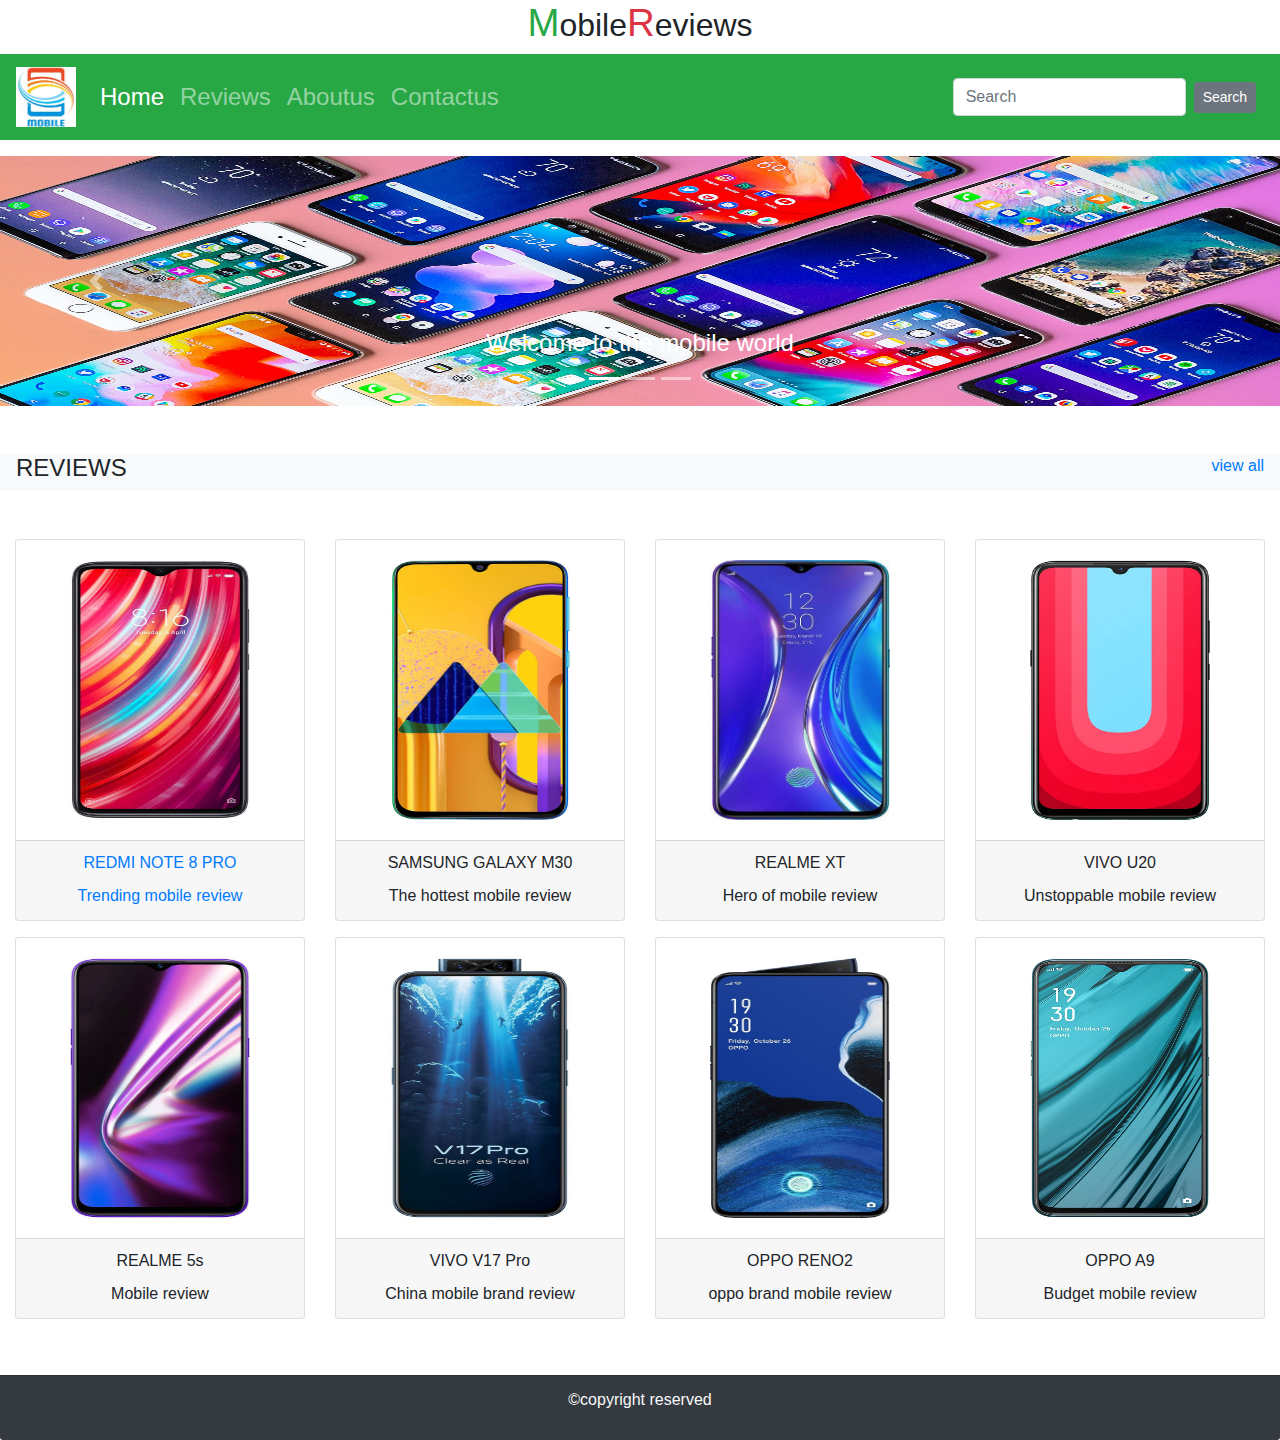
<file: index.html>
<!DOCTYPE html>
<html>
<head>
	<meta charset="UTF-8">
	<meta name="viewport" content="width=device-width, initial-scale=1.0">
	<title>index</title>
	  <link rel="stylesheet" type="text/css" href="css/style.css">

    <link rel="stylesheet" href="https://maxcdn.bootstrapcdn.com/bootstrap/4.4.1/css/bootstrap.min.css">
  <script src="https://ajax.googleapis.com/ajax/libs/jquery/3.4.1/jquery.min.js"></script>
  <script src="https://cdnjs.cloudflare.com/ajax/libs/popper.js/1.16.0/umd/popper.min.js"></script>
  <script src="https://maxcdn.bootstrapcdn.com/bootstrap/4.4.1/js/bootstrap.min.js"></script>
</head>
<body>
	<h2 class="text-center" id="h1"><big><span class="text-success">M</span></big>obile<big><span class="text-danger">R</span></big>eviews</h2>
	<!--navbar-->
	<nav class="navbar navbar-expand-md bg-success navbar-dark  h4">
  <a class="navbar-brand" href="index.html"><img src="images/nlogo.jpg" style="height:60px;width:60px;"></a>
  <button class="navbar-toggler" type="button" data-toggle="collapse" data-target="#collapsibleNavbar">
    <span class="navbar-toggler-icon"></span>
  </button>
  <div class="collapse navbar-collapse" id="collapsibleNavbar">
    <ul class="navbar-nav">
      <li class="nav-item">
        <a class="nav-link active" href="index.html">Home</a>
      </li>
      <li class="nav-item">
        <a class="nav-link" href="Reviews.html">Reviews</a>
      </li>
      <li class="nav-item">
        <a class="nav-link" href="about.html">Aboutus</a>
      </li>  
       <li class="nav-item">
        <a class="nav-link" href="contactus.html">Contactus</a>
      </li> 
   </ul>

   <form class="form-inline ml-auto">
      <input class="form-control mr-sm-2" type="text" placeholder="Search">
           <button class="btn btn-secondary btn-sm mr-sm-2">Search</button>
                </form>
            </div>
            </nav>
<!--carousel-->
<div class="carousel slide mt-3" id="IndicatorSlider" data-ride="carousel">
        <ul class="carousel-indicators">
            <li class="active" data-target="#IndicatorSlider" data-slide-to="0"></li>
            <li data-target="#IndicatorSlider" data-slide-to="1"></li>
            <li data-target="#IndicatorSlider" data-slide-to="2"></li>
        </ul>
        
        <div class="carousel-inner">
            <div class="carousel-item active">
                <img src="images/first1.jpg" width="100%" height="200" class="img-fluid">
                <div class="carousel-caption">
                	<h4>Welcome to the mobile world</h4>
                </div>
            </div>
            <div class="carousel-item">
                <img src="images/sec.jpg" width="100%" height="200" class="img-fluid">
                <div class="carousel-caption">
                	<h6>Top mobile hero's of mobile world</h6>
                </div>
            </div>
            <div class="carousel-item">
                <img src="images/third.jpg"  width="100%" height="200" class="img-fluid">
                <div class="carousel-caption">
                	<h4>Great offer of the week</h4>
                </div>
            </div>
        </div>
        <a class="carousel-control-prev" data-slide="prev" href="#IndicatorSlider">
            <span class="carousel-control-prev-icon"></span>
        </a>
        <a class="carousel-control-next" data-slide="next" href="#IndicatorSlider">
            <span class="carousel-control-next-icon"></span>
        </a>
    </div> 

    <div class="bg-light clearfix mt-5">
            <h4 class=" float-left ml-3">REVIEWS</h4>
            <a class="float-right mr-3" href="Reviews.html" >view all</a>
        </div>           
<!--mobiles-->
<div class="container-fluid mt-5 mb-2">
	<div class="row">
		<!--mobile1-->
		  <div class="col-md-3 col-6">
		  	<a href="Redminote8pro.html"><div class="card">
		  		<div class="card-body">
		 <img src="images/redminote8pro.jpg"  width="140" height="140" class="mx-auto d-block  img-fluid" >
		 </div>
		 <div class="card-footer">
		 	<h6 class="card-title text-center">REDMI NOTE 8 PRO</h6>
			<p class="card-text text-center">Trending mobile review </p>
		</div></a>
		</div>
	</div>
	
            <!--mobile2-->
			<div class="col-md-3 col-6 mb-2">
	    	<div class="card">
	    		<div class="card-body">

		      <img src="images/samsung galaxy m30.jpg"  width="140" height="140" class="mx-auto d-block img-fluid">
 
		     

		     
			</div>
			<div class="card-footer">
			<h6 class="card-title text-center">SAMSUNG GALAXY M30</h6> 
			<p class="card-text text-center">The hottest mobile review</p>
			</div>
			</div> 
		</div>

	<!--mobile3-->
		<div class="col-md-3 col-6 mb-2">
			<div class="card">
				<div class="card-body">
			<img src="images/realme xt.jpg"  width="140" height="140" class="mx-auto d-block img-fluid" >
			</div>
			<div class="card-footer">
			<h6 class="card-title text-center">REALME XT</h6>
			<p class="card-text text-center">Hero of mobile review</p>
		</div>
	</div>
	</div>
<!--mobile4-->
	<div class="col-md-3 col-6 mb-2">
		<div class="card">
			<div class="card-body">
		 <img src="images/vivo u201.jpg" width="140" height="140" class="mx-auto d-block img-fluid" >
			</div>
			<div class="card-footer">
			<h6 class="card-title text-center">VIVO U20</h6>
			<p class="card-text text-center">Unstoppable mobile review</p>
	        </div>
        </div>
    </div>
</div>
</div>

<div class="container-fluid  mb-2">
	<div class="row">
		<!--mobile5-->
	<div class="col-md-3 col-6">
		<div class="card">
			<div class="card-body">
				<img src="images/realme5s2.jpg" width="140" height="140" class="mx-auto d-block img-fluid" >
			</div>
			<div class="card-footer">
		<h6 class="card-title text-center">REALME 5s</h6>
		<p class=" card-text text-center">Mobile review</p>
	</div>
	
	</div>
        </div>
       
   
    <!--mobile6-->
	<div class="col-md-3 col-6 mb-2">
		<div class="card">
		<div class="card-body">
		   <img src="images/vivo v17pro.jpg"  width="140" height="140" class="mx-auto d-block img-fluid" >
		</div>
		<div class="card-footer">
		<h6 class="card-title  text-center">VIVO V17 Pro</h6>
		<p class="card-text  text-center">China mobile brand review</p>
	</div>
</div>
</div>

<!--mobile7-->
	<div class="col-md-3 col-6 mb-2">
		<div class="card">
		<div class="card-body">
		     <img src="images/oppo reno2.jpg"  width="140" height="140"  class="mx-auto d-block img-fluid" >
		 </div>
		<div class="card-footer">
		<h6 class="card-title text-center">OPPO RENO2</h6>
		<p class="card-text  text-center">oppo brand mobile review</P>
	</div>
</div>
</div>

<!--mobile8-->
	<div class="col-md-3 col-6 mb-2">
		<div class="card">
			<div class="card-body">
		<img src="images/oppo A9.jpg"  width="140" height="140" class="mx-auto d-block img-fluid" >
		</div>
		<div class="card-footer">
		<h6 class="card-title text-center">OPPO A9</h6>
		<p class="card-text text-center">Budget mobile review</p>
	</div>
</div>
</div>
</div>
</div>
<!--footer-->
<div class="card-footer mt-5 bg-dark">
	
		<p class="text-center text-light">&copy;copyright reserved</p>
	
</div>
</body>
</html>
</file>
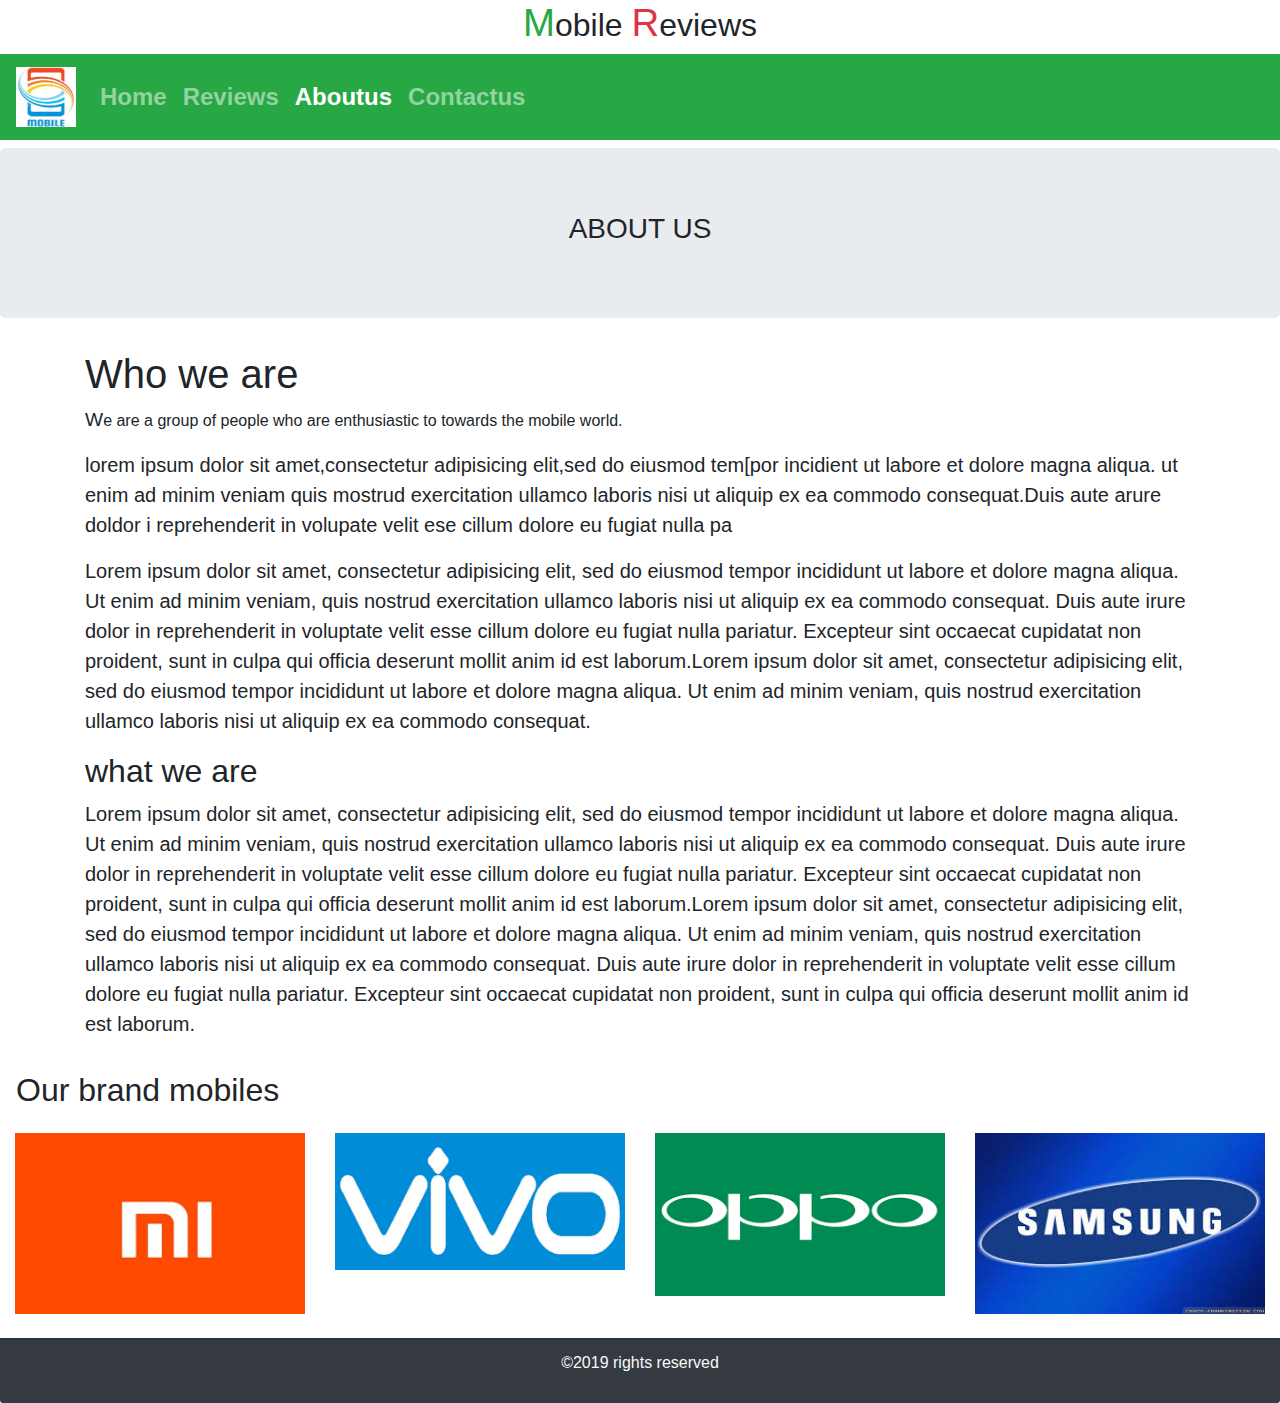
<file: about.html>
<!DOCTYPE html>
<html>
<head>
	<meta charset="UTF-8">
	<meta name="viewport" content="width=device-width, initial-scale=1.0">
    <meta http-equiv="X-UA-compatiable" content="ie-edge">
	<title>index</title>
   <link rel="stylesheet" type="text/css" href="css/style.css">
   <link rel="stylesheet" href="https://maxcdn.bootstrapcdn.com/bootstrap/4.4.1/css/bootstrap.min.css">
  <script src="https://ajax.googleapis.com/ajax/libs/jquery/3.4.1/jquery.min.js"></script>
  <script src="https://cdnjs.cloudflare.com/ajax/libs/popper.js/1.16.0/umd/popper.min.js"></script>
  <script src="https://maxcdn.bootstrapcdn.com/bootstrap/4.4.1/js/bootstrap.min.js"></script>
</head>
<body>
	<h2 class="text-center " id="h1"><big><span class="text-success">M</span></big>obile <big><span class="text-danger">R</span></big>eviews</h2>
	<nav class="navbar navbar-expand-md bg-success navbar-dark font-weight-bold h4">
  <a class="navbar-brand" href="index.html"><img src="images/nlogo.jpg" style="height:60px;width:60px;"></a>
  <button class="navbar-toggler" type="button" data-toggle="collapse" data-target="#collapsibleNavbar">
    <span class="navbar-toggler-icon"></span>
  </button>
  <div class="collapse navbar-collapse" id="collapsibleNavbar">
    <ul class="navbar-nav">
      <li class="nav-item">
        <a class="nav-link" href="index.html">Home</a>
      </li>
      <li class="nav-item">
        <a class="nav-link" href="Reviews.html">Reviews</a>
      </li>
      <li class="nav-item">
        <a class="nav-link active" href="about.html">Aboutus</a>
      </li>  
       <li class="nav-item">
        <a class="nav-link" href="contactus.html">Contactus</a>
      </li> 
</ul>
</div>
 </nav>
	
	<div class="jumbotron text-center font-weight-bold" >
		<h3>ABOUT US</h3>
	</div>
  <div class="container">
	<h1>Who we are</h1>
	<p><big>W</big>e are a group of people who are enthusiastic to towards the mobile world.</p>

     
    <p style="font-size:20px">lorem ipsum dolor sit amet,consectetur adipisicing elit,sed do eiusmod tem[por incidient ut labore et dolore magna aliqua. ut enim ad minim veniam quis mostrud exercitation ullamco laboris nisi ut aliquip ex ea commodo consequat.Duis aute arure doldor i reprehenderit in volupate velit ese cillum dolore eu fugiat nulla pa</p>


   <p style="font-size:20px">Lorem ipsum dolor sit amet, consectetur adipisicing elit, sed do eiusmod
    tempor incididunt ut labore et dolore magna aliqua. Ut enim ad minim veniam,
    quis nostrud exercitation ullamco laboris nisi ut aliquip ex ea commodo
    consequat. Duis aute irure dolor in reprehenderit in voluptate velit esse
    cillum dolore eu fugiat nulla pariatur. Excepteur sint occaecat cupidatat non
    proident, sunt in culpa qui officia deserunt mollit anim id est laborum.Lorem ipsum dolor sit amet, consectetur adipisicing elit, sed do eiusmod
    tempor incididunt ut labore et dolore magna aliqua. Ut enim ad minim veniam,
    quis nostrud exercitation ullamco laboris nisi ut aliquip ex ea commodo
    consequat.</p>
    <h2>what we are</h2>        
    <p style="font-size:20px">Lorem ipsum dolor sit amet, consectetur adipisicing elit, sed do eiusmod
    tempor incididunt ut labore et dolore magna aliqua. Ut enim ad minim veniam,
    quis nostrud exercitation ullamco laboris nisi ut aliquip ex ea commodo
    consequat. Duis aute irure dolor in reprehenderit in voluptate velit esse
    cillum dolore eu fugiat nulla pariatur. Excepteur sint occaecat cupidatat non
    proident, sunt in culpa qui officia deserunt mollit anim id est laborum.Lorem ipsum dolor sit amet, consectetur adipisicing elit, sed do eiusmod
    tempor incididunt ut labore et dolore magna aliqua. Ut enim ad minim veniam,
    quis nostrud exercitation ullamco laboris nisi ut aliquip ex ea commodo
    consequat. Duis aute irure dolor in reprehenderit in voluptate velit esse
    cillum dolore eu fugiat nulla pariatur. Excepteur sint occaecat cupidatat non
    proident, sunt in culpa qui officia deserunt mollit anim id est laborum.</p> 
  </div>


    <h2 class="p-3">Our brand mobiles</h2>
    <div class="container-fluid">
      <div class="row">
        <div class="col-md-3 clo-sm-6 col-6">
    <img src="images/mi.png" width="100%">
  </div>
  <div class="col-md-3  col-sm-6 col-6">
    <img src="images/vivo1.png" width="100%"></div>
    <div class="col-md-3 col-sm-6 col-6">
      <img src="images/oppo.png" width="100%"></div>
      <div class="col-md-3 col-sm-6  col-6">
        <img src="images/samsung.jpeg" width="100%"></div>
      </div>
	</div>




    








    	<div class="card-footer mt-4 bg-dark">
        
	   <p class="text-center text-light">&copy;2019 rights reserved</p>
      
     </div>



</body>
</html>
</file>
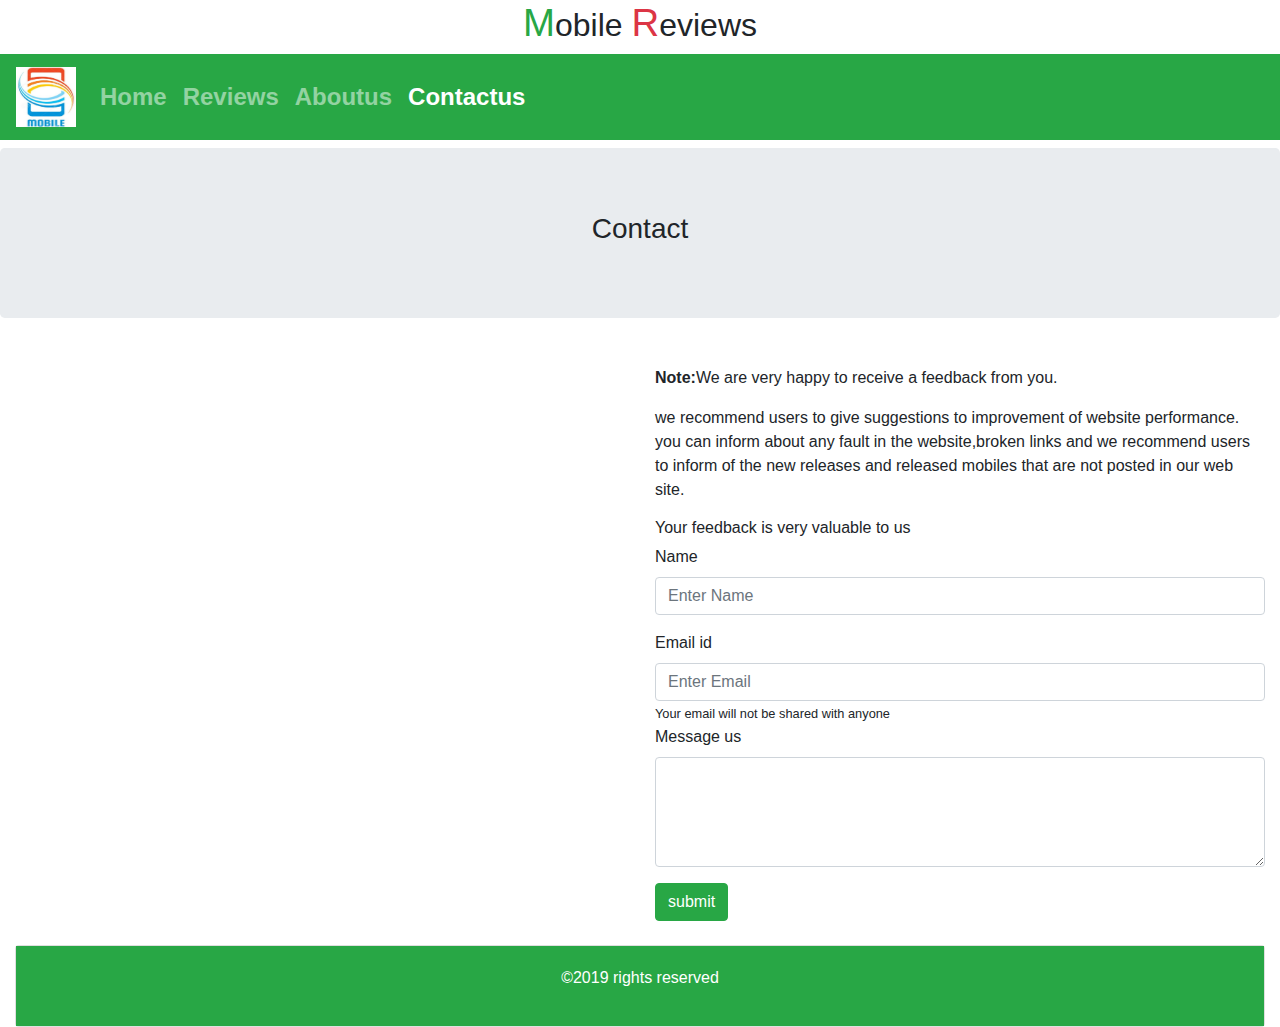
<file: contactus.html>
<!DOCTYPE html>
<html>
<head>
	<meta charset="UTF-8">
	<meta name="viewport" content="width=device-width, initial-scale=1.0">
	<title>index</title>
	<link rel="stylesheet" type="text/css" href="css/style.css">
    <link rel="stylesheet" type="text/css" href="css/style.css">
   <link rel="stylesheet" href="https://maxcdn.bootstrapcdn.com/bootstrap/4.4.1/css/bootstrap.min.css">
  <script src="https://ajax.googleapis.com/ajax/libs/jquery/3.4.1/jquery.min.js"></script>
  <script src="https://cdnjs.cloudflare.com/ajax/libs/popper.js/1.16.0/umd/popper.min.js"></script>
  <script src="https://maxcdn.bootstrapcdn.com/bootstrap/4.4.1/js/bootstrap.min.js"></script>
</head>
<body>
	<h2 class="text-center " id="h1"><big><span class="text-success">M</span></big>obile <big><span class="text-danger">R</span></big>eviews</h2>
	<nav class="navbar navbar-expand-md bg-success navbar-dark font-weight-bold h4">
  <a class="navbar-brand" href="index.html"><img src="images/nlogo.jpg" style="height:60px;width:60px;"></a>
  <button class="navbar-toggler" type="button" data-toggle="collapse" data-target="#collapsibleNavbar">
    <span class="navbar-toggler-icon"></span>
  </button>
  <div class="collapse navbar-collapse" id="collapsibleNavbar">
    <ul class="navbar-nav">
      <li class="nav-item">
        <a class="nav-link" href="index.html">Home</a>
      </li>
      <li class="nav-item">
        <a class="nav-link" href="Reviews.html">Reviews</a>
      </li>
      <li class="nav-item">
        <a class="nav-link" href="about.html">Aboutus</a>
      </li>  
       <li class="nav-item">
        <a class="nav-link active" href="contactus.html">Contactus</a>
      </li> 
</ul>
</div>
 </nav>
	<div class="jumbotron font-weight-bold text-center">
		<h3>Contact</h3>
	</div>
	<div class="container-fluid mt-5">
		<div class="row">
			<div class="col-md-6 col-12">
			<iframe src="https://www.google.com/maps/embed?pb=!1m18!1m12!1m3!1d487295.02532044525!2d78.12785129924684!3d17.41215307568293!2m3!1f0!2f0!3f0!3m2!1i1024!2i768!4f13.1!3m3!1m2!1s0x3bcb99daeaebd2c7%3A0xae93b78392bafbc2!2sHyderabad%2C%20Telangana!5e0!3m2!1sen!2sin!4v1575029243628!5m2!1sen!2sin" width="100%" height="500" frameborder="0" style="border:0;" allowfullscreen=""></iframe>
		</div>
			<div class="col-md-6 col-12">

				<p><b>Note:</b>We are very happy to receive a feedback from you.</p>
				<p>we recommend users to give  suggestions to improvement of website performance. you can inform about any fault in the website,broken links and we recommend users to inform of the new releases and released mobiles that are not posted in our web site.</p>
				<h6>Your feedback is very valuable to us </h6> 

				<form action="" name="contactform" method="post">
				<label>Name</label>
				<div class="form-group">
					<input  type="text"  name="name" class="form-control"  autocomplete="off" placeholder="Enter Name" required>
					<div class="error" id="nameerror"></div>
				</div>
				<label for="email">Email id</label>
				<div>
					<input  type="Email" name="email" class="form-control" autocomplete="off" placeholder="Enter Email" required>
					<div class="error" id="emailerror"></div>
				<small>Your email will not be shared with anyone</small>
				</div>
				<label for="message">Message us</label>
				<div class="form-group">
					<textarea  rows="4" class="form-control"></textarea>
					<div class="error" id="texterror"></div>
				</div>
				<div>
                 <button type="button" class="btn btn-success" onclick="validateForm()">submit</button>
				</div>
			</form>
			<script>
				function printerror(elemid,hintmsg){
					document.getElementById(elemId).innerHTML=hintmsg;
				}
			function validateForm(){
            var name=document.contactform.name.value;
            var email=document.contactform.email.value;
		}
		var nameerror=emailerror=true;
		if(name==""){
			printerror("nameerror","pleease enter name");
		}else{
			var regex=/^[a-zA-Z]+$/;
			if(regex.test(name)===false){
				printerror("nameerror","enter a valid name");

			}else{
			printerror("nameerror","");
			nameerror=false;
		}
		}
		    if(email==""){
			printerror("emailerror","pleease enter name");
		}else{
			var regex=/^([a-zA-Z0-9_\-\.]+/@([A-Za-z0-9_\-\.])+\.([A-Za-z{2,4}])$/;
			if(regex.test(email)===false){
				printerror("emailerror","enter a valid email");

			}else{
			printerror("emailerror","");
			emailerror=false;
		}
		}


	</script>
			</div>
			</div>
			
		<div class="card mt-4">
			<div class="card-body bg-success">
<p class="text-center" style="color:white">&copy;2019 rights reserved</p>
</div>
</div>

</body>
</html>
</file>
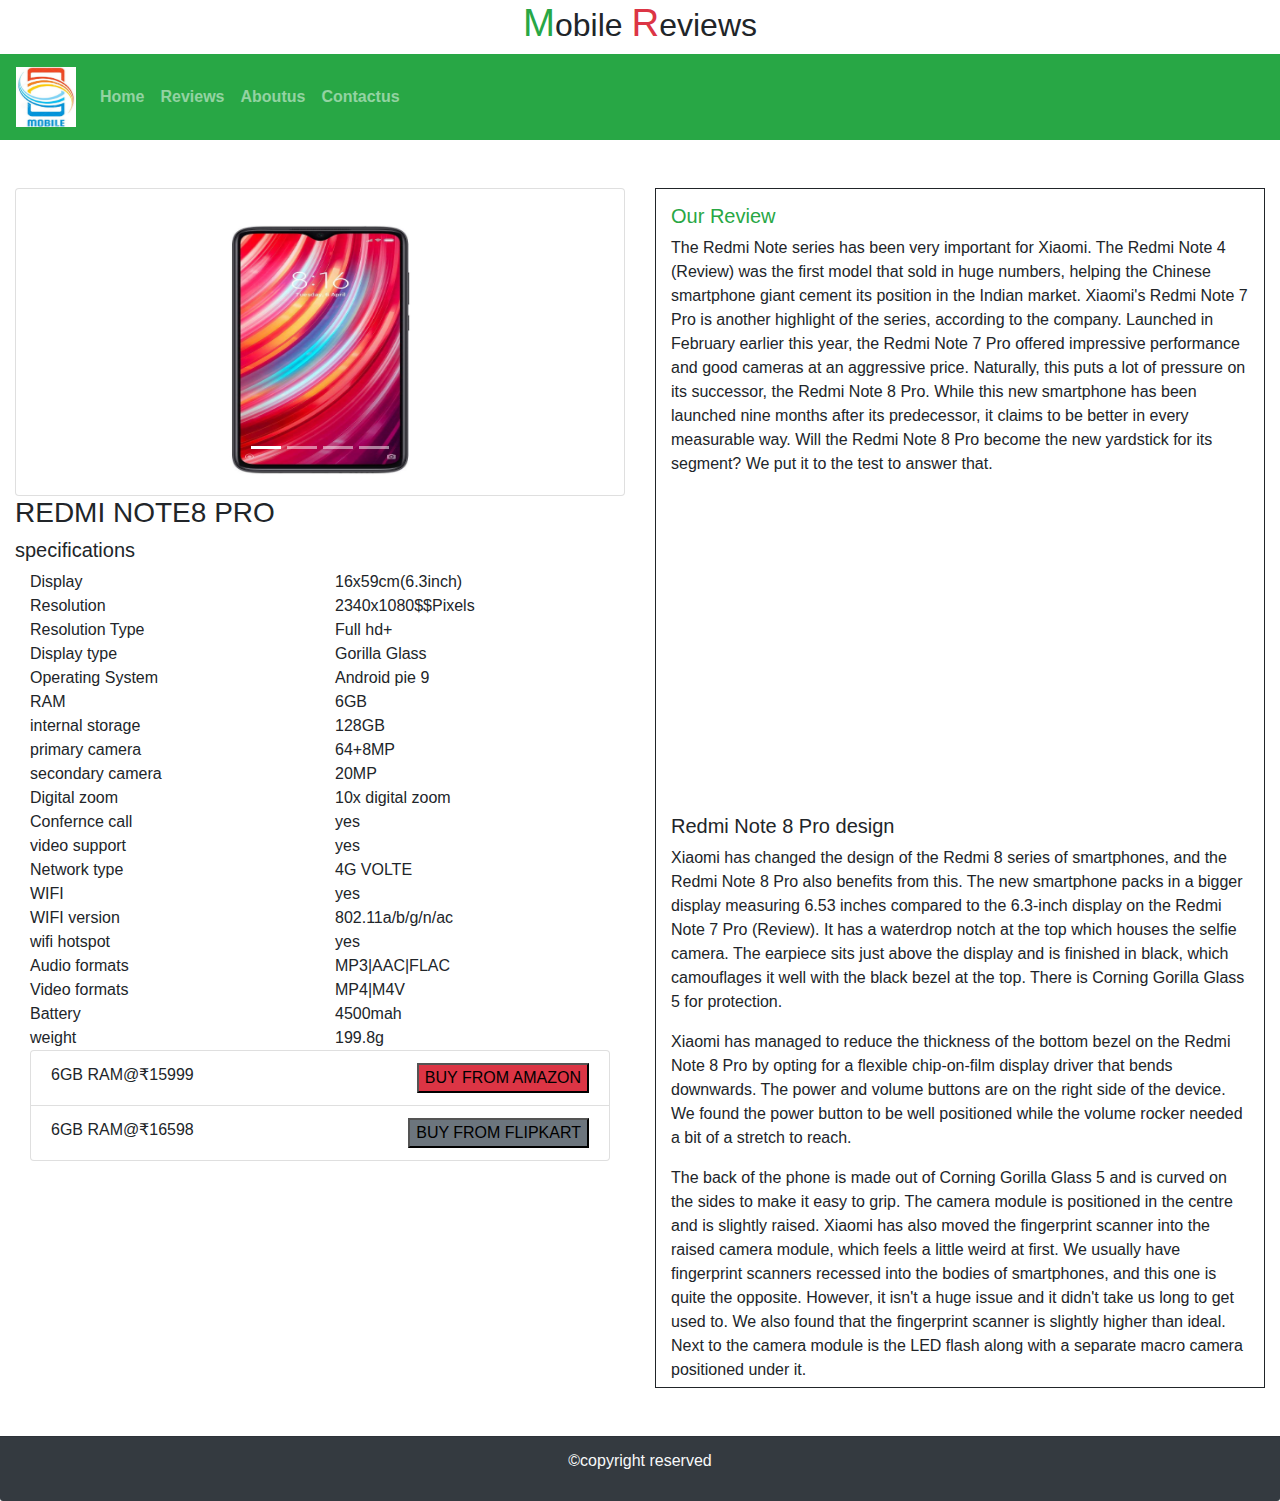
<file: RedmiNote8pro.html>
<!DOCTYPE html>
<html>
<head>
<meta charset="UTF-8">
<meta name="viewport" content="width=device-width, initial-scale=1.0">
	<title>RedmiNote8pro</title>
	<link rel="stylesheet" type="text/css" href="css/style.css">
    <link rel="stylesheet" type="text/css" href="css/style.css">
   <link rel="stylesheet" href="https://maxcdn.bootstrapcdn.com/bootstrap/4.4.1/css/bootstrap.min.css">
  <script src="https://ajax.googleapis.com/ajax/libs/jquery/3.4.1/jquery.min.js"></script>
  <script src="https://cdnjs.cloudflare.com/ajax/libs/popper.js/1.16.0/umd/popper.min.js"></script>
  <script src="https://maxcdn.bootstrapcdn.com/bootstrap/4.4.1/js/bootstrap.min.js"></script>
</head>
<body>
  <h2 class="text-center " id="h1"><big><span class="text-success">M</span></big>obile <big><span class="text-danger">R</span></big>eviews</h2>
	<nav class="navbar navbar-expand-md bg-success navbar-dark font-weight-bold">
  <a class="navbar-brand" href="index.html"><img src="images/nlogo.jpg" style="height:60px;width:60px;"></a>
  <button class="navbar-toggler" type="button" data-toggle="collapse" data-target="#collapsibleNavbar">
    <span class="navbar-toggler-icon"></span>
  </button>
  <div class="collapse navbar-collapse" id="collapsibleNavbar">
    <ul class="navbar-nav">
      <li class="nav-item">
        <a class="nav-link" href="index.html">Home</a>
      </li>
      <li class="nav-item">
        <a class="nav-link" href="Reviews.html">Reviews</a>
      </li>
      <li class="nav-item">
        <a class="nav-link" href="about.html">Aboutus</a>
      </li>  
       <li class="nav-item">
        <a class="nav-link" href="contactus.html">Contactus</a>
      </li> 
</ul>
</div>
 </nav>


 <div class="container-fluid mt-5">
 	<div class="row">
 		<div class="col-md-6 col-12">
      <div class="card">
 				<div class="card-body">
 			
 				<div class="carousel slide mt-3" id="IndicatorSlider" data-ride="carousel" data-interval="1000">
          <ul class="carousel-indicators">
            <li class="active" data-target="#IndicatorSlider" data-slide-to="0"></li>
            <li data-target="#IndicatorSlider" data-slide-to="1"></li>
            <li data-target="#IndicatorSlider" data-slide-to="2"></li>
            <li data-target="#IndicatorSlider" data-slide-to="3"></li>
        </ul>

 				<div class="carousel-inner">
            <div class="carousel-item active" >
                <img src="images/redminote8pro.jpg"  class="mx-auto d-block" id="mobile" >
               </div>
            <div class="carousel-item">
                <img src="images/redmi note82.jpg" class="mx-auto d-block"  id="mobile">
                </div>
            <div class="carousel-item">
                <img src="images/redmi note83.jpg" class="mx-auto d-block" id="mobile">
            </div>
            <div class="carousel-item">
                <img src="images/redmi note84.jpg" class="mx-auto d-block" id="mobile">
            </div>
        </div>
 		</div>
 		</div>
  </div>

    <h3>REDMI NOTE8 PRO</h3>
    <h5>specifications</h5>	
    <div class="container">
      <div class="row">
        <div class="col-6">
          <div>Display</div><div>Resolution</div><div>Resolution Type</div><div>Display type</div><div>Operating System</div><div>RAM</div><div>internal storage</div><div>primary camera</div><div>secondary camera</div><div>Digital zoom</div><div>Confernce call</div><div>video support</div><div>Network type</div><div>WIFI</div><div>WIFI version</div><div>wifi hotspot</div><div>Audio formats</div><div>Video formats</div><div>Battery</div>
          <div>weight</div>
        </div>
        <div class="col-6">
          <div>16x59cm(6.3inch)</div><div>2340x1080$$Pixels</div><div>Full hd+</div><div>Gorilla Glass</div><div>Android pie 9</div>
          <div>6GB</div><div>128GB</div><div>64+8MP</div><div>20MP</div>
        <div>10x digital zoom</div><div>yes</div><div>yes</div><div>4G VOLTE</div><div>yes</div><div>802.11a/b/g/n/ac</div><div>yes</div><div>MP3|AAC|FLAC</div><div>MP4|M4V</div><div>4500mah</div><div>199.8g</div>
      </div>
        <div class="container">
          <ul class="list-group">
            <li class="list-group-item float-left">6GB RAM@₹15999<button type="button" href="https://www.amazon.in/Redmi-Note-Pro-Shadow-Storage/dp/B07X2KLKRZ/ref=sr_1_2?crid=19RT1QHTWAWQP&keywords=redmi+note+8+pro+mobiles&qid=1577269476&smid=A23AODI1X2CEAE&sprefix=redmi+no%2Caps%2C1427&sr=8-2" class="float-right bg-danger">BUY FROM AMAZON</button></li>
            <li class="list-group-item float-left">6GB RAM@₹16598<button type="button" href="https://www.flipkart.com/redmi-note-8-pro-shadow-black-128-gb/p/itm3dc87f8221660?pid=MOBFHGTDDTQ4CZVZ&lid=LSTMOBFHGTDDTQ4CZVZMSZPUM&marketplace=FLIPKART&srno=s_1_9&otracker=search&otracker1=search&fm=SEARCH&iid=ed9f9cd1-0773-41a7-8f5e-8c6d91bb5425.MOBFHGTDDTQ4CZVZ.SEARCH&ppt=sp&ppn=sp&ssid=ip7eo1cmww0000001577269683284&qH=b91d54ca105adab8" class="float-right bg-secondary">BUY FROM FLIPKART</button></li>
          </ul>
        </div>
      </div>
    </div>
 		</div>
 		<div class="col-md-6 col-12">
      <div class="overflow">
        <h5 class="text-success">Our Review</h5>
     <p>The Redmi Note series has been very important for Xiaomi. The Redmi Note 4 (Review) was the first model that sold in huge numbers, helping the Chinese smartphone giant cement its position in the Indian market. Xiaomi's Redmi Note 7 Pro is another highlight of the series, according to the company. Launched in February earlier this year, the Redmi Note 7 Pro offered impressive performance and good cameras at an aggressive price. Naturally, this puts a lot of pressure on its successor, the Redmi Note 8 Pro. While this new smartphone has been launched nine months after its predecessor, it claims to be better in every measurable way. Will the Redmi Note 8 Pro become the new yardstick for its segment? We put it to the test to answer that.</p> 

     <iframe width="100%" height="315" src="https://www.youtube.com/embed/zYV0UnsJc7k" frameborder="0" allow="accelerometer; autoplay; encrypted-media; gyroscope; picture-in-picture" allowfullscreen></iframe>

    <h5> Redmi Note 8 Pro design</h5>
<p>Xiaomi has changed the design of the Redmi 8 series of smartphones, and the Redmi Note 8 Pro also benefits from this. The new smartphone packs in a bigger display measuring 6.53 inches compared to the 6.3-inch display on the Redmi Note 7 Pro (Review). It has a waterdrop notch at the top which houses the selfie camera. The earpiece sits just above the display and is finished in black, which camouflages it well with the black bezel at the top. There is Corning Gorilla Glass 5 for protection.</p>

<p>Xiaomi has managed to reduce the thickness of the bottom bezel on the Redmi Note 8 Pro by opting for a flexible chip-on-film display driver that bends downwards. The power and volume buttons are on the right side of the device. We found the power button to be well positioned while the volume rocker needed a bit of a stretch to reach.</p>


 

<p>The back of the phone is made out of Corning Gorilla Glass 5 and is curved on the sides to make it easy to grip. The camera module is positioned in the centre and is slightly raised. Xiaomi has also moved the fingerprint scanner into the raised camera module, which feels a little weird at first. We usually have fingerprint scanners recessed into the bodies of smartphones, and this one is quite the opposite. However, it isn't a huge issue and it didn't take us long to get used to. We also found that the fingerprint scanner is slightly higher than ideal. Next to the camera module is the LED flash along with a separate macro camera positioned under it.<p>
  <img src="images/gsmarena_003.jpg" height="400" width="49%">
  <img src="images/get.jpeg" height="400" width="49%">

<p>At the bottom, the Redmi Note 8 Pro sports a USB Type-C port, loudspeaker, and primary microphone while the IR emitter and secondary microphone are on the top. Xiaomi ships a clear plastic case in the box along with an 18W fast charger.</p>

<h6>Redmi Note 8 Pro specifications and software</h6>
<p>The Redmi Note 8 Pro sports a big 6.53-inch display with a full-HD+ (1080x2340 pixels) resolution and HDR support. It has a vivid output, and gets bright enough when outdoors with a maximum brightness of 500 nits.
Xiaomi has opted for the MediaTek Helio G90T SoC which has apparently been specifically designed for gaming. This processor competes with the Qualcomm Snapdragon 730G SoC which is expected to power the Realme XT₹ 16,074 730G. The Helio G90T is an octa-core processor with two performance ARM Cortex-A76 cores clocked at 2.05GHz and six efficiency Cortex-A55 cores clocked at 2.0GHz. For graphics, it has an ARM Mali-G76 MC4 integrated GPU clocked at 800MHz.
To maintain operating temperatures on this processor, Xiaomi has implemented what it calls liquid cooling along with dual pyrolytic sheets. Xiaomi told Gadgets 360 that it uses a bigger vapour cooling chamber than the one in the Poco F1₹ 13,889 (Review).
Xiaomi has launched three variants of the Redmi Note 8 Pro with the base variant sporting 6GB of RAM and 64GB of storage priced at Rs. 14,999. The second variant sports 6GB of RAM and 128GB of storage and is priced at Rs. 15,999. The top variant of the Redmi Note 8 Pro gets 8GB of RAM and 128GB of storage, and is priced at Rs. 17,999.
Xiaomi offers the Redmi Note 8 Pro with UFS 2.1 storage instead of EMMC 5.1 which is common at these price points. Storage is expandable using a microSD card of up to 512GB.</p>



 

<p>Connectivity options on the Redmi Note 8 Pro include Bluetooth 5, Wi-Fi 802.11ac, dual 4G VoLTE, and four navigation systems. The phone packs in a 4,500mAh battery. Xiaomi also mentions that the Redmi Note 8 Pro has a self-cleaning speaker which plays a low-frequency tone to try to eject dust.

Xiaomi ships the Redmi Note 8 Pro with MIUI 10 running on top of Android 9 Pie. Our unit was running the September security patch. Like most other Xiaomi smartphones, the Redmi Note 8 Pro comes with a quite a few apps preinstalled. Along with a few Google apps, the Redmi Note 8 Pro has Amazon, Facebook, WPS Office, Netflix, Dailyhunt, Gaana, and Opera Mini, among others. Xiaomi also preinstalled games such as Ludo Master, Block Puzzle Guardian, Pop Shooter Blast, and Dust Settle.

The Redmi Note 8 Pro has a GetApps app store that suggests new apps for you to try. Xiaomi's own apps such as Mi community, Mi Pay, Mi Store, and Mi Credit are also preinstalled on the device. You need to pay attention while setting up the device to disable the personalised ad recommendations and wallpaper carousal. The smartphone still shows ads when installing new apps, which can get annoying. Apps like Music and Mi Video push spammy notifications throughout the day.</p>

<p>Xiaomi lets you switch from the traditional three-button navigation layout to swipe-based navigation. Since the MediaTek Helio G90T supports dual-wake, Xiaomi has added support for Amazon's Alexa along with Google Assistant. That's right, there are two assistants on the device that are ready to listen to their respective wake phrases and spring into action.

While both the Google Assistant and Alexa worked as expected, we found at first that Alexa would take over the screen causing it to be unresponsive. We had to hit the back button to use the smartphone again. An Alexa app update that we received during the course of our review fixed this issue. The advantage of the dual wake feature is that you can summon either assistant at any time including when the device is locked.</p>

<h6>Redmi Note 8 Pro performance and battery life</h6>

<p>The Xiaomi Redmi Note 8 Pro is the first smartphone in India to sport the new MediaTek Helio G90T processor. We're reviewing the top variant with 8GB RAM and 128GB storage. Naturally, we were curious to see how it fares compared to its Snapdragon rivals. We did not notice any lag or stutter on this device when it was subjected to heavy load. It launches apps quickly, and 8GB of RAM ensures that the smartphone can multitask without needing to kill apps in the background.

We found the fingerprint scanner to be quick to unlock the smartphone. Face recognition is also available and needs only a glance to unlock the Redmi Note 8 Pro. The display gets bright enough outdoors, and the speaker is loud enough to enjoy the content you are watching.

Redmi Note 8 Pro Notch Redmi Note 8 Pro ReviewThe water drop notch houses the 20-megapixel selfie snapper</p>

 


<p>We couldn't do without testing games on a phone that boasts of a gaming-optimised processor, so we played PUBG Mobile and Call of Duty Mobile to gauge performance. PUBG Mobile defaulted to the High preset with graphics set to HD and the frame rate set to High. The smartphone managed to run the game at these settings without any issues. We played the game for 36 minutes and noticed a 12 percent battery drain. The Redmi Note 8 Pro was warm at the end of this gaming session. We bumped the graphics up to HDR and frame rate to Ultra, and the smartphone could run the game at these settings with no protest. However, it got rather hot after playing for 20 minutes at these settings.

Battery life is decent on the Redmi Note 8 Pro if you consider the kind of performance it packs. The 4,500mAh battery in this device went on for about 14 hours in our HD video loop test. With our usage, which consisted of an active WhatsApp account, taking a few camera samples, and playing PUBG Mobile and Call Of Duty Mobile, we were left with around 40 percent left at the end of 24 hours. Xiaomi ships an 18W charger in the box which charged the big battery to 32 percent in 30 minutes and to 62 percent in an hour.</p>

<h6>Redmi Note 8 Pro cameras</h6>
<p>The Redmi Note 8 Pro has received a significant bump in terms of camera hardware compared to the Redmi Note 7 Pro (Review). Xiaomi has effectively doubled the number of cameras compared to its predecessor. The Redmi Note 8 Pro packs a 64-megapixel primary sensor with an f/1.79 aperture and 0.8-micron pixels. This sensor takes 16-megapixel shots in the default mode as is does 4-in-1 pixel binning.

The second sensor in the array is an 8-megapixel ultra-wide-angle camera with an f/2.2 aperture and a 120-degree field of view. Xiaomi has also added a 2-megapixel macro camera. The fourth sensor is a 2-megapixel depth sensor. At the front, this phone has a 20-megapixel selfie shooter.</p>

 
<img src="images/picbynote8.jpeg">
<p>Xiaomi hasn't made any radical changes to the camera app on the Redmi Note 8 Pro, and it is similar to what we have seen on many other Xiaomi phones. It has a button that lets you switch between the primary camera and the wide-angle one. This control also offers 2X zoom which is achieved digitally. The toggle to switch to the Macro camera is at the top alongside the AI button. This could be easy to miss and we would've preferred it to be grouped with the other similar control.

At the top, there are icons for HDR, AI, the flash, and filters. The smartphone has Portrait, Night, Panorama, Pro, Short video, Slow motion, and 64MP shooting modes, apart from the standard Photo and Video modes.

Photos shot with the Redmi Note 8 Pro in daylight were sharp and had good detail, which was evident on zooming in. The camera enables HDR automatically for bright scenes and does a good job at getting the exposure right. Shots taken with the wide-angle camera offered a wider field of view but lacked detail compared to the primary sensor. However, they did not have barrel distortion.</p>

 

<p>In low light, the AI was quick to recognise scenes and set the camera accordingly. The phone captured decent levels of detail with its primary camera at night. Text at a distance was legible, but we did notice fine grain on zooming in. With Night mode enabled, the smartphone was able to capture brighter images with slightly better details, but we had to be perfectly still to get a usable sh

 



 

Close-up photos taken using the primary camera had good background separation and a natural bokeh effect. We noticed that the AI wasn't consistent when shooting closeups, boosting colours aggressively in a few scenes causing them to look artificial. The primary camera was quick to focus even in low light, and managed good shots with good detail.



 

Shots taken using the Macro camera had good detail, but the resolution is 2 megapixels only. Xiaomi told Gadgets 360 that the macro camera has been positioned just below the flash in order to use the flash as an illuminator to avoid shadows when taking macros with the phone really close to your subject. We would have liked the option to set the intensity of the flas

 

In portrait mode, the Redmi Note 8 Pro does give you the option to set the level of blur before taking a shot. The phone managed good separation between the subject and background. Colours were also accurate when shooting portraits.



 

The single selfie camera returns sharp shots during the day but we found the contrast to be slightly boosted. You do have the option to take selfie portraits, and these showed good separation as well. Selfies taken in low light had slightly lower detail but were worthy of going on social media directly.

 

Video recording is capped at 4K 30fps for the primary camera and 1080p 30fps for the selfie shooter. You can also shoot video using the wide-angle camera or macro camera. Videos shot during the day were stabilised and the phone could meter light properly. 4K footage had boosted colours and the output wasn't stabilised, which is acceptable for the price. Video shot in low light had a visible shimmer effect in the output and could do with some improvement.</p>
   </div>
    </div>
 	</div>
 </div>

 <!--footer-->
<div class="card-footer mt-5 bg-dark">
  
    <p class="text-center text-light">&copy;copyright reserved</p>
  
</div>

</body>
</html>
</file>
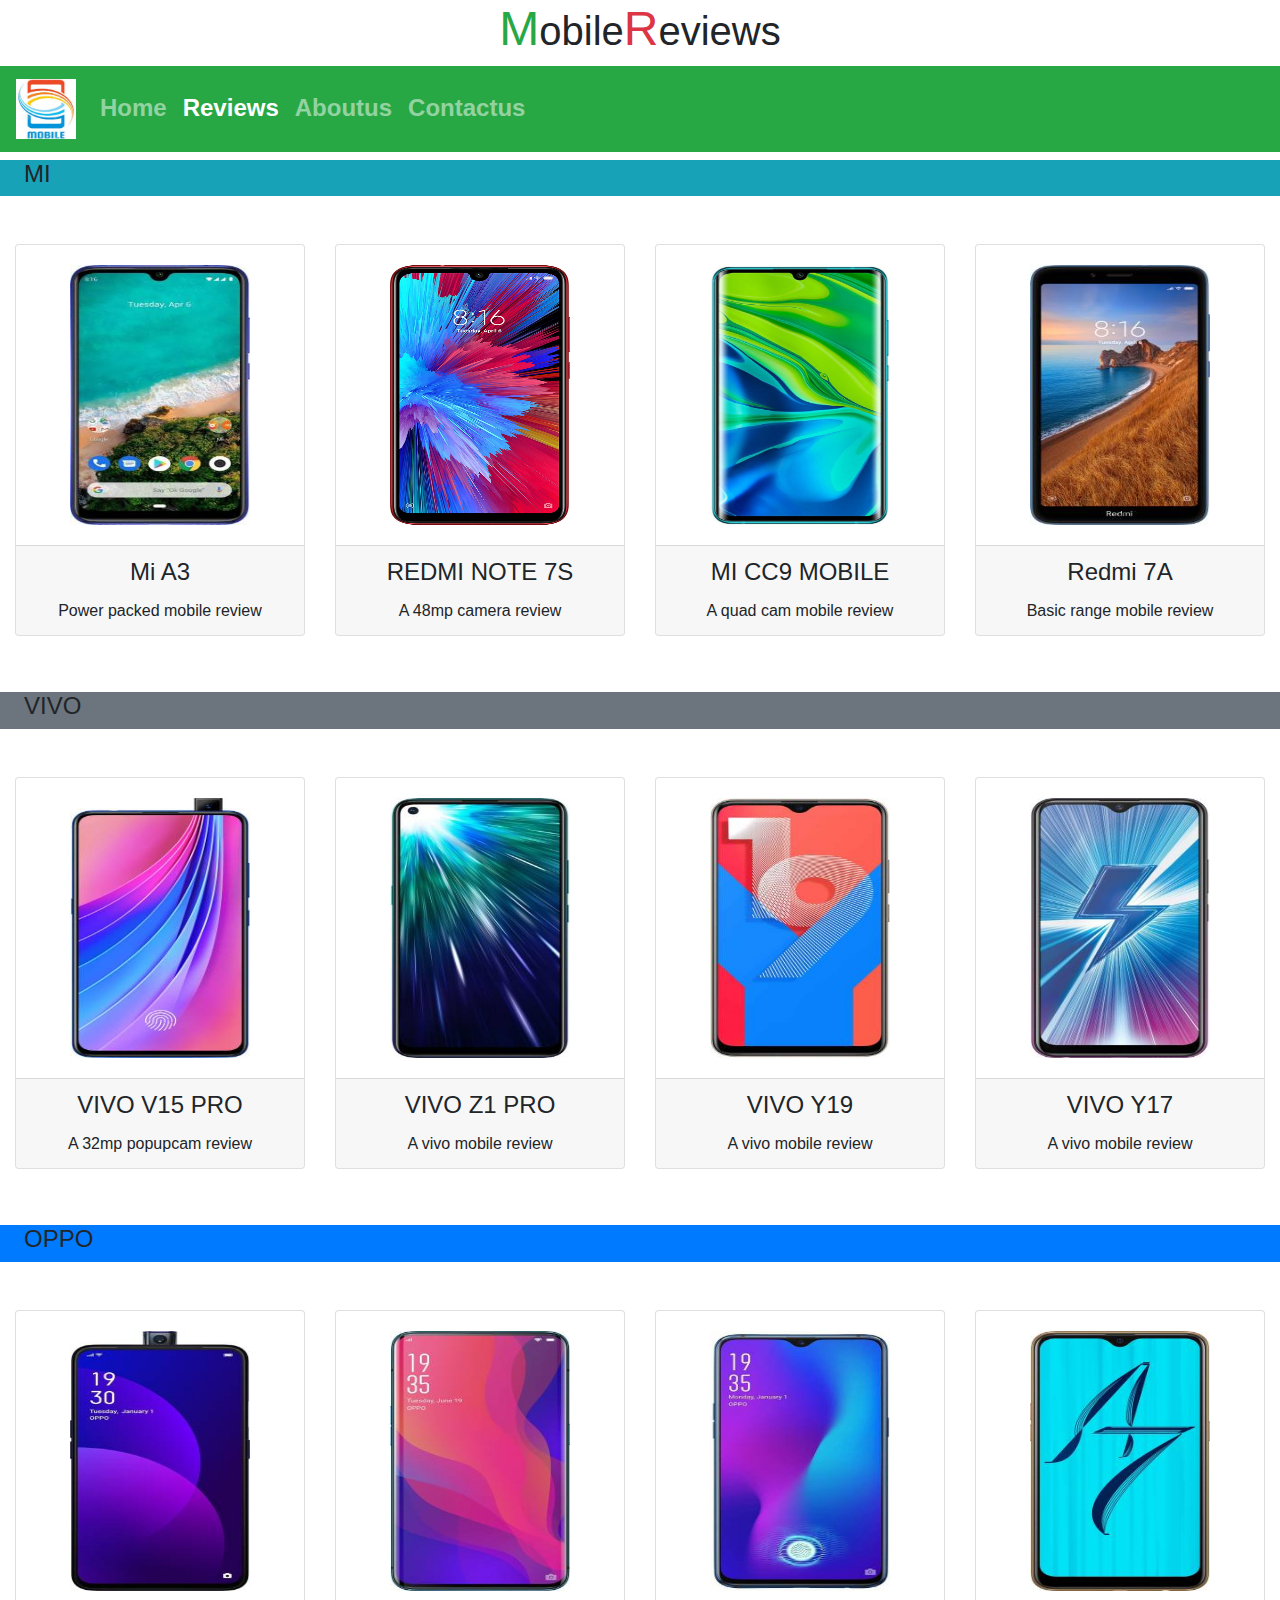
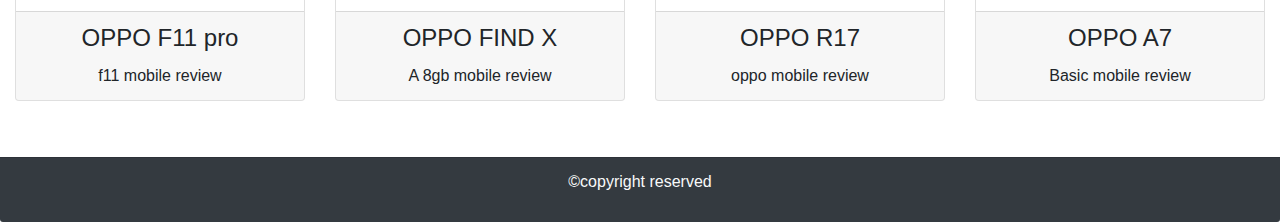
<file: Reviews.html>
<!DOCTYPE html>
<html>
<head>
	<meta charset="UTF-8">
	<meta name="viewport" content="width=device-width, initial-scale=1.0">
	<title>index</title>
	<link rel="stylesheet" type="text/css" href="css/style.css">
    <link rel="stylesheet" type="text/css" href="css/style.css">
   <link rel="stylesheet" href="https://maxcdn.bootstrapcdn.com/bootstrap/4.4.1/css/bootstrap.min.css">
  <script src="https://ajax.googleapis.com/ajax/libs/jquery/3.4.1/jquery.min.js"></script>
  <script src="https://cdnjs.cloudflare.com/ajax/libs/popper.js/1.16.0/umd/popper.min.js"></script>
  <script src="https://maxcdn.bootstrapcdn.com/bootstrap/4.4.1/js/bootstrap.min.js"></script>
</head>
<body>

  <h1 class="text-center " id="h1"><big><span class="text-success">M</span></big>obile<big><span class="text-danger">R</span></big>eviews</h1>
	<nav class="navbar navbar-expand-md bg-success navbar-dark font-weight-bold h4">
  <a class="navbar-brand" href="index.html"><img src="images/nlogo.jpg" style="height:60px;width:60px;"></a>
  <button class="navbar-toggler" type="button" data-toggle="collapse" data-target="#collapsibleNavbar">
    <span class="navbar-toggler-icon"></span>
  </button>
  <div class="collapse navbar-collapse" id="collapsibleNavbar">
    <ul class="navbar-nav">
      <li class="nav-item">
        <a class="nav-link" href="index.html">Home</a>
      </li>
      <li class="nav-item">
        <a class="nav-link active" href="Reviews.html">Reviews</a>
      </li>
      <li class="nav-item">
        <a class="nav-link" href="about.html">Aboutus</a>
      </li>  
       <li class="nav-item">
        <a class="nav-link" href="contactus.html">Contactus</a>
      </li> 
</ul>
</div>
 </nav>
 <div class="clearfix mt-2 bg-info">
  <h4 class="float-left ml-4">MI </h4>
</div>
 <div class="container-fluid mt-5 mb-5">
  <div class="row">
    <!--mob1-->
    <div class="col-md-3 col-6 mb-2">
       <div class="card">
        <div class="card-body">
        <img src="images/miA3.jpeg" class="mx-auto d-block img-fluid">
      </div>
        <div class="card-footer">
          <h4 class="card-title text-center">Mi A3</h4>
          <p class="card-text text-center ">Power packed mobile review</p>
    </div>
  </div>
</div>
    <!--mob2-->
    <div class="col-md-3 col-6 mb-2">
      
       <div class="card">
        <div class="card-body">
        <img src="images/redmi note7s.jpg" class="mx-auto d-block img-fluid">
      </div>
        <div class="card-footer">
          <h4 class="card-title text-center">REDMI NOTE 7S</h4>
          <p class="card-text text-center">A 48mp camera review</p>
    </div>
  </div>
</div>
<!--mob3-->
    <div class="col-md-3 col-6 mb-2">
      <div class="card">
        <div class="card-body">
        <img src="images/xiami mi cc9 pro.jpg" class="mx-auto d-block img-fluid">
      </div>
        <div class="card-footer">
          <h4 class="card-title text-center ">MI CC9 MOBILE </h4>
          <p class="card-text text-center ">A quad cam mobile review </p>
    </div>
  </div>
</div>
     <!--mob4-->
    <div class="col-md-3 col-6 mb-2">
    <div class="card">
      <div class="card-body">
        <img src="images/redmi7A.jpeg" class="mx-auto d-block img-fluid">
      </div>
        <div class="card-footer">
          <h4 class="card-title text-center">Redmi 7A</h4>
          <p class="card-text text-center">Basic range mobile review</p>
    </div>
  </div>
</div>
    </div>
 </div>
 <!--vivo-->
<div class="clearfix mt-5 bg-secondary">
  <h4 class="float-left ml-4">VIVO</h4>
</div>

 <div class="container-fluid mt-5 mb-5">
  <div class="row">
     <!--mob1-->
    <div class="col-md-3 col-6 mb-2">
     <div class="card">
      <div class="card-body">
        <img src="images/vivov15pro.jpeg" class="mx-auto d-block img-fluid">
      </div>
        <div class="card-footer">
          <h4 class="card-title text-center">VIVO V15 PRO</h4>
          <p class="card-text text-center ">A 32mp popupcam  review</p>
    </div>
  </div>
</div>
    <!--mob2-->
    <div class="col-md-3 col-6 mb-2">
      
       <div class="card">
        <div class="card-body">
        <img src="images/vivoZ1pro.jpeg" class="mx-auto d-block img-fluid">
      </div>
        <div class="card-footer">
          <h4 class="card-title text-center">VIVO Z1 PRO</h4>
          <p class="card-text text-center">A vivo mobile review</p>
    </div>
  </div>
</div>
<!--mob3-->
    <div class="col-md-3 col-6 mb-2">
       <div class="card">
        <div class="card-body">
        <img src="images/vivoy19.jpeg" class="mx-auto d-block img-fluid">
      </div>
        <div class="card-footer">
          <h4 class="card-title text-center"> VIVO Y19</h4>
          <p class="card-text text-center">A vivo mobile review</p>
    </div>
  </div>
</div>
     <!--mob4-->
    <div class="col-md-3 col-6 mb-2">
     <div class="card">
      <div class="card-body">
        <img src="images/vivo y17.jpeg" class="mx-auto d-block img-fluid">
      </div>
        <div class="card-footer">
          <h4 class="card-title text-center">VIVO Y17</h4>
          <p class="card-text text-center">A vivo mobile review</p>
    </div>
  </div>
</div>
    </div>
 </div>
 <!--oppo-->
 <div class="clearfix mt-5 bg-primary">
  <h4 class="float-left ml-4">OPPO</h4>
</div>
 <div class="container-fluid mt-5 mb-5">
  <div class="row">
    <!--mob1-->

    <div class="col-md-3 col-6 mb-2">
      <div class="card">
        <div class="card-body ">
        <img src="images/oppof11pro.jpeg" class="mx-auto d-block img-fluid">
      </div>
        <div class="card-footer">
          <h4 class="card-title text-center">OPPO F11 pro</h4>
          <p class="card-text text-center">f11 mobile review</p>
    </div>
  </div>
</div>

<!--mob2-->
    <div class="col-md-3 col-6 mb-2">
      <div class="card">
        <div class="card-body">
        <img src="images/oppofindx.jpeg" class="mx-auto d-block img-fluid">
      </div>
        <div class="card-footer">
          <h4 class="card-title text-center">OPPO FIND X</h4>
          <p class="card-text text-center">A 8gb mobile review</p>
    </div>
  </div>
</div>
    
    <!--mobile3-->
    <div class="col-md-3 col-6 mb-2">
      <div class="card">
        <div class="card-body">
        <img src="images/oppo r17.jpeg" class="mx-auto d-block img-fluid">
      </div>
        <div class="card-footer">
          <h4 class="card-title text-center">OPPO R17</h4>
          <p class="card-text text-center">oppo mobile review</p>
    </div>
  </div>
</div>
    
    <!--mobile4-->
    <div class="col-md-3 col-6 mb-2">
      <div class="card">
        <div class="card-body">
        <img src="images/oppoa7.jpeg" class="mx-auto d-block img-fluid">
      </div>
        <div class="card-footer">
          <h4 class="card-title text-center">OPPO A7 </h4>
          <p class="card-text text-center">Basic  mobile review </p>
    </div>
  </div>
</div>
    </div>
 </div>
 <!--footer-->
<div class="card-footer mt-5 bg-dark">
   <p class= " text-center text-light">&copy;copyright reserved</p>
  </div>


 
   </body>
	</html>
</file>
<file: css/style.css>
*{
  box-sizing: border-box;
}
html,body{
  margin:0;
  padding:0;
}

 
nav li a:hover{
	/*color:red;*/
}
.carousel-inner img{
	
	width:100%;
	height:210px;
  
}

.card-body img{
	width:180px;
	height:260px;
}
	



.overflow{
	border:1px solid;
	padding:15px;
	height:1200px;
	width:100%;
	overflow:auto;
}



.card:hover{
	transform :scale(1,1.1);
    transition:transform 1s ;
    outline:#f04705 solid 1px;
   }
  .m{
  	height:400px;
  	width:450px;
  	padding-left:150px;

  }
  #border{
    border:1px solid black;
  }


  @media screen and (max-width:600px){
  	h1{
  		display:inline ;
  		font-size: 10vw;
  	}
  }
  @media screen and (min-width:700px){
  	.carousel-inner img{
  		height:250px;
  	}
  }
  @media screen and (max-width:500px){

  }
/*contact section*/
</file>
